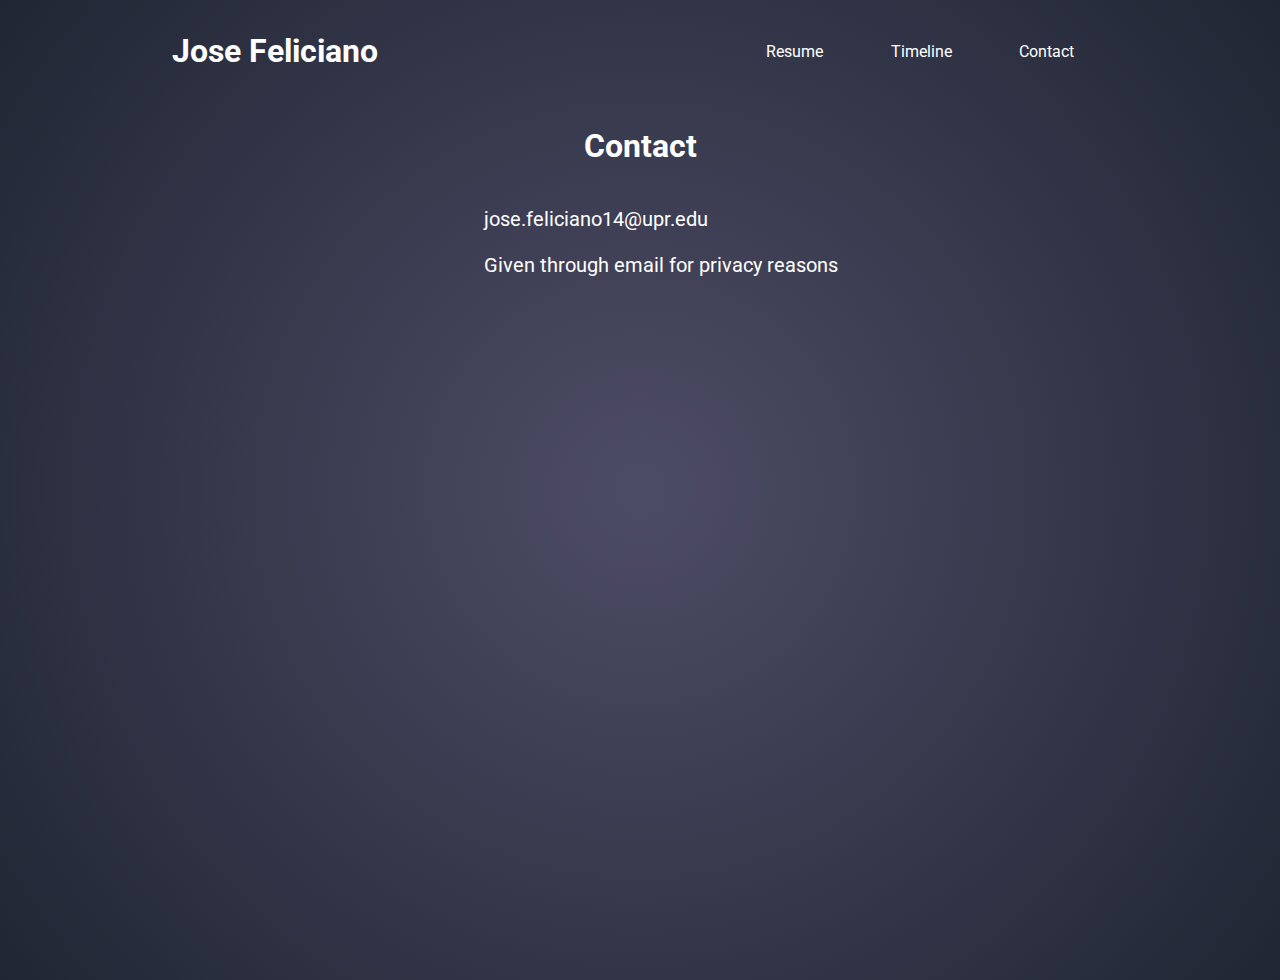
<file: contact.html>
<!DOCTYPE html>
<html lang="en">
    <head>
        <meta charset="UTF-8">
        <meta name="viewport" content="width=device-width, initial-scale=1.0">
        <meta http-equiv="X-UA-Compatible" content="ie=edge">
        <title>Contact</title>
        <link rel="stylesheet" href="./css/style.css">
        <link rel="stylesheet" href="./css/contact.css">
        <link rel="preconnect" href="https://fonts.googleapis.com">
        <link rel="preconnect" href="https://fonts.gstatic.com" crossorigin>
        <link href="https://fonts.googleapis.com/css2?family=Roboto:wght@100;300;400;500;700;900&display=swap" rel="stylesheet">
        <link rel="stylesheet" href="https://cdnjs.cloudflare.com/ajax/libs/font-awesome/6.1.2/css/all.min.css" integrity="sha512-1sCRPdkRXhBV2PBLUdRb4tMg1w2YPf37qatUFeS7zlBy7jJI8Lf4VHwWfZZfpXtYSLy85pkm9GaYVYMfw5BC1A==" crossorigin="anonymous" referrerpolicy="no-referrer" />
    </head>

    <body>
        <div class="background">
            <nav>
                <a href="/Personal-Website/home.html"><h1>Jose Feliciano</h1></a>
                <ul class="nav-links">
                    <li><a href="/Personal-Website/resume.html">Resume</a></li>
                    <li><a href="/Personal-Website/timeline.html">Timeline</a></li>
                    <li><a href="/Personal-Website/contact.html">Contact</a></li>
                </ul>
            </nav>

            <main>
                <h1 class="title">Contact</h1>

                <table>
                    <tr>
                        <td><i class="fa-solid fa-envelope"></i></td><td>jose.feliciano14@upr.edu</td>
                    </tr>
                    <tr>
                        <td><i class="fa-solid fa-phone"></i></td><td>Given through email for privacy reasons</td>
                    </tr>
                </table>
            </main>
        </div>

        <script src="https://cdnjs.cloudflare.com/ajax/libs/gsap/3.11.0/gsap.min.js"></script>
    </body>
</html>
</file>
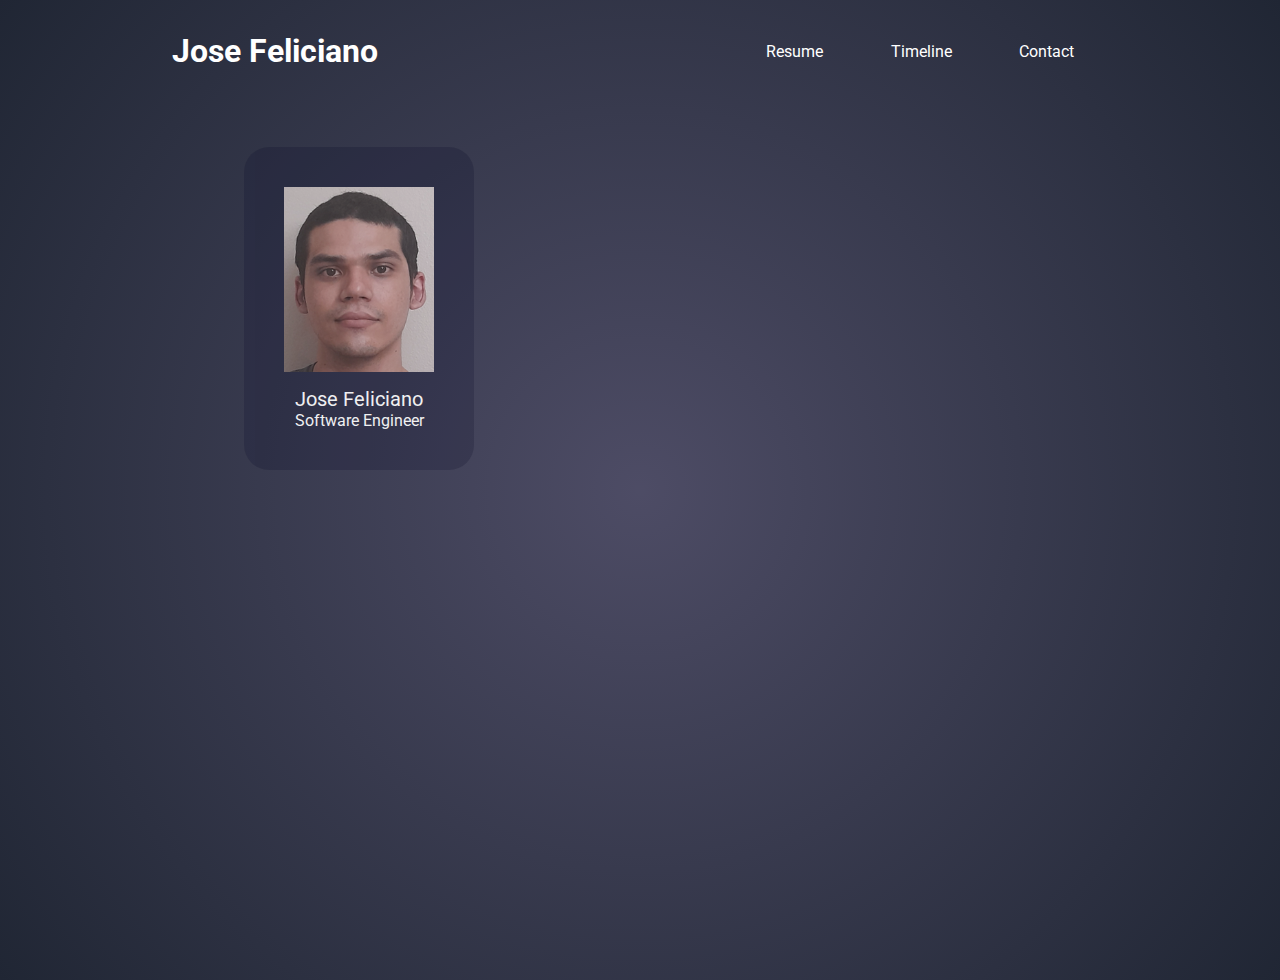
<file: home.html>
<!DOCTYPE html>
<html lang="en">
    <head>
        <meta charset="UTF-8">
        <meta name="viewport" content="width=device-width, initial-scale=1.0">
        <meta http-equiv="X-UA-Compatible" content="ie=edge">
        <title>Jose Feliciano</title>
        <link rel="stylesheet" href="./css/style.css">
        <link rel="stylesheet" href="./css/index.css">
        <link rel="preconnect" href="https://fonts.googleapis.com">
        <link rel="preconnect" href="https://fonts.gstatic.com" crossorigin>
        <link href="https://fonts.googleapis.com/css2?family=Roboto:wght@100;300;400;500;700;900&display=swap" rel="stylesheet">
        <link rel="stylesheet" href="https://cdnjs.cloudflare.com/ajax/libs/font-awesome/6.1.2/css/all.min.css" integrity="sha512-1sCRPdkRXhBV2PBLUdRb4tMg1w2YPf37qatUFeS7zlBy7jJI8Lf4VHwWfZZfpXtYSLy85pkm9GaYVYMfw5BC1A==" crossorigin="anonymous" referrerpolicy="no-referrer" />
    </head>

    <body>
        <div class="background">
            <nav>
                <a href="/Personal-Website/home.html"><h1>Jose Feliciano</h1></a>
                <ul class="nav-links">
                    <li><a href="/Personal-Website/resume.html">Resume</a></li>
                    <li><a href="/Personal-Website/timeline.html">Timeline</a></li>
                    <li><a href="/Personal-Website/contact.html">Contact</a></li>
                </ul>
            </nav>

            <main>
                <div class="bio">
                    <div class="bio-card-container">
                        <div class="bio-card" id="bio-card">
                            <img src="./img/headshot.png"/>
                            <p class="bio-name">Jose Feliciano</p>
                            <p>Software Engineer</p>
                        </div>
                    </div>
                    <div class="bio-text" id="bio-text">
                        <h3>About Me</h3>
                        <p>I am a software engineering student / fullstack developer from the University of Puerto Rico at Mayaguez. 
                            I have over 2 years of experience having worked both in the private and public sector. 
                            Currently I am interested in internships during the rest of my degree, and a full-time position after graduating in May 2023. 
                        </p>
                    </div>
                </div>

                <div class="menu" id="menu">
                    <a href="/Personal-Website/resume.html">
                        <div class="item-container" id="resume-item">
                            <i class="fa-solid fa-file"></i>
                            <h3>Resume</h3>
                        </div>
                    </a>
    
                    <a href="/Personal-Website/timeline.html">
                        <div class="item-container" id="timeline-item">
                            <i class="fa-solid fa-timeline"></i>
                            <h3>Career Timeline</h3>
                        </div>
                    </a>
    
                    <a href="/Personal-Website/contact.html">
                        <div class="item-container" id="contact-item">
                            <i class="fa-solid fa-phone"></i>
                            <h3>Contact</h3>
                        </div>
                    </a>
                </div>
            </main>
        </div>

        <script src="https://cdnjs.cloudflare.com/ajax/libs/gsap/3.11.0/gsap.min.js"></script>
        <script src="./js/index.js"></script>
    </body>
</html>
</file>
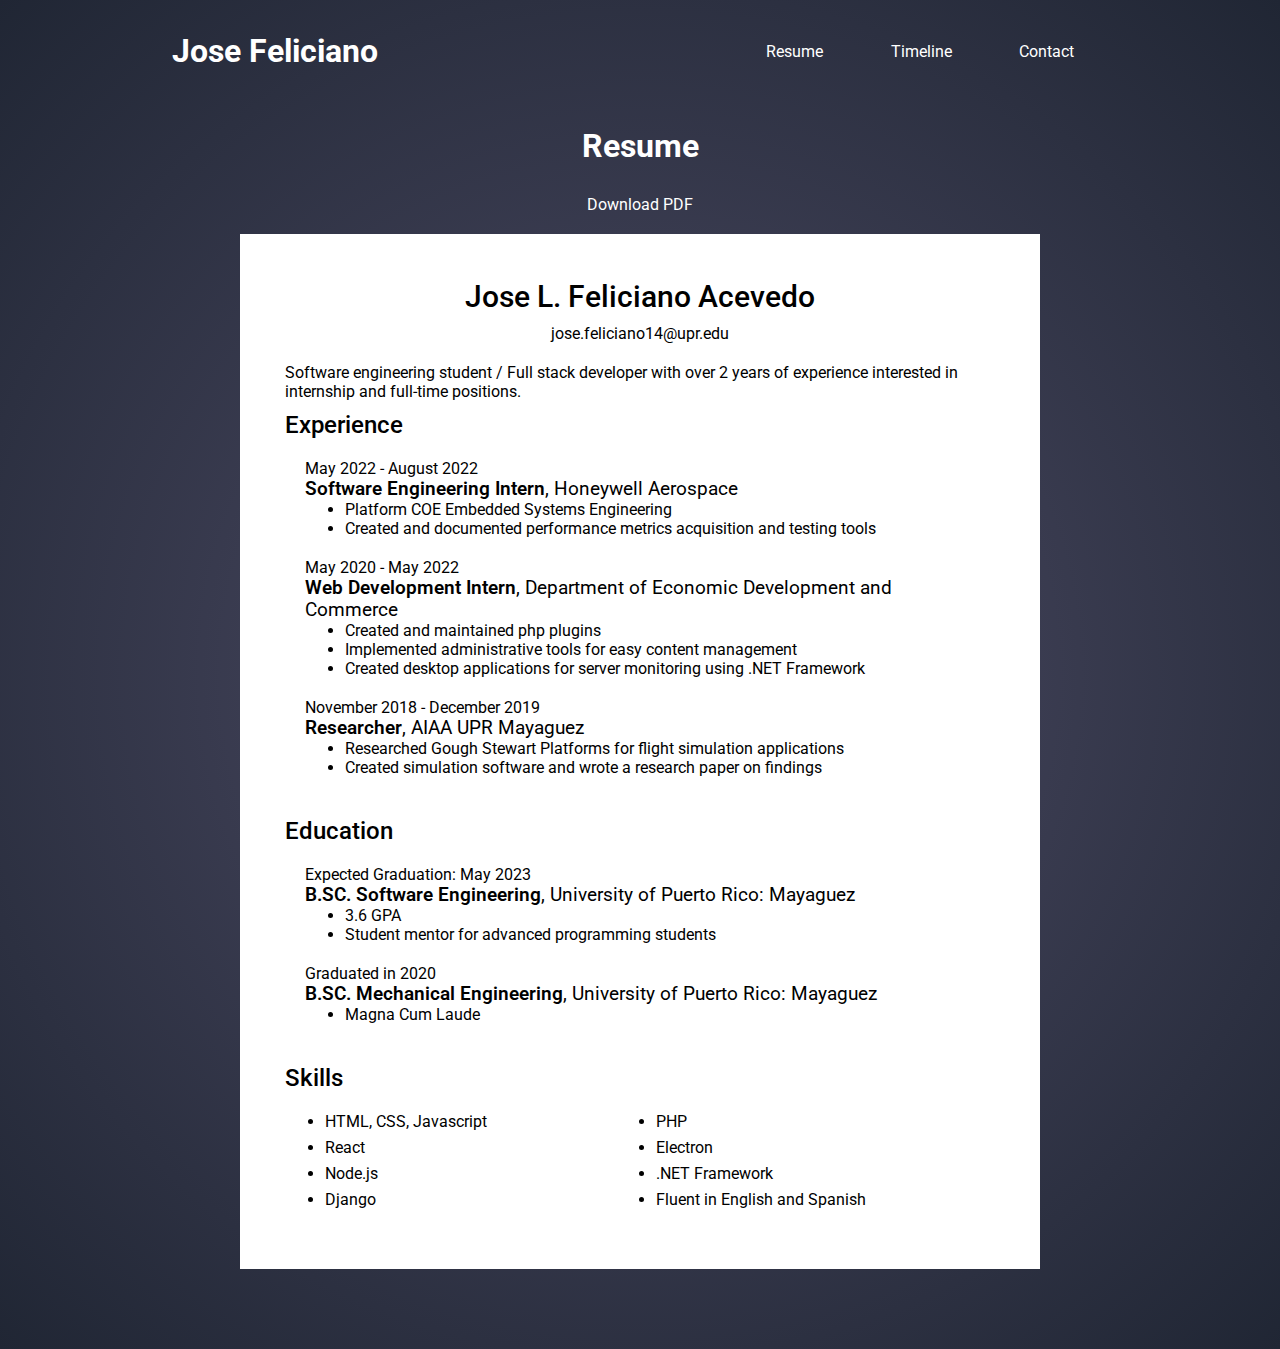
<file: resume.html>
<!DOCTYPE html>
<html lang="en">
    <head>
        <meta charset="UTF-8">
        <meta name="viewport" content="width=device-width, initial-scale=1.0">
        <meta http-equiv="X-UA-Compatible" content="ie=edge">
        <title>Resume</title>
        <link rel="stylesheet" href="./css/style.css">
        <link rel="stylesheet" href="./css/resume.css">
        <link rel="preconnect" href="https://fonts.googleapis.com">
        <link rel="preconnect" href="https://fonts.gstatic.com" crossorigin>
        <link href="https://fonts.googleapis.com/css2?family=Roboto:wght@100;300;400;500;700;900&display=swap" rel="stylesheet">
        <link rel="stylesheet" href="https://cdnjs.cloudflare.com/ajax/libs/font-awesome/6.1.2/css/all.min.css" integrity="sha512-1sCRPdkRXhBV2PBLUdRb4tMg1w2YPf37qatUFeS7zlBy7jJI8Lf4VHwWfZZfpXtYSLy85pkm9GaYVYMfw5BC1A==" crossorigin="anonymous" referrerpolicy="no-referrer" />
      </head>
<body>
    <div class="background">
        <nav>
            <a href="/Personal-Website/home.html"><h1>Jose Feliciano</h1></a>
            <ul class="nav-links">
                <li><a href="/Personal-Website/resume.html">Resume</a></li>
                <li><a href="/Personal-Website/timeline.html">Timeline</a></li>
                <li><a href="/Personal-Website/contact.html">Contact</a></li>
            </ul>
        </nav>

        <div class="title-container">
            <h1 class="title">Resume</h1>

            <a href="https://drive.google.com/file/d/1XUaGVLGs5jra8_bO6mz0cxB3usOJ-IjM/view" class="download-link"><p class="download-text"><i class="fa-solid fa-arrow-down"></i> Download PDF</p></a>
        </div>

        <div class="resume-container">
            <div class="paper">
                <div class="resume">
                    <div class="resume-header">
                        <h1 class="name">Jose L. Feliciano Acevedo</h1>
                        <p class="contact">jose.feliciano14@upr.edu</p>
                    </div>
                    
                    <p class="desc">Software engineering student / Full stack developer with over 2 years of experience interested in internship and full-time positions.</p>

                    <h2 class="section-title">Experience</h2>
                    <div class="section">
                        <div class="section-unit">
                            <h4 class="dates">May 2022 - August 2022</h4>
                            <h3 class="unit-title"><span>Software Engineering Intern</span>, Honeywell Aerospace</h3>
                            <ul>
                                <li>Platform COE Embedded Systems Engineering</li>
                                <li>Created and documented performance metrics acquisition and testing tools</li>
                            </ul>
                        </div>
    
                        <div class="section-unit">
                            <h4 class="dates">May 2020 - May 2022</h4>
                            <h3 class="unit-title"><span>Web Development Intern</span>, Department of Economic Development and Commerce</h3>
                            <ul>
                                <li>Created and maintained php plugins</li>
                                <li>Implemented administrative tools for easy content management</li>
                                <li>Created desktop applications for server monitoring using .NET Framework</li>
                            </ul>
                        </div>
    
                        <div class="section-unit">
                            <h4 class="dates">November 2018 - December 2019</h4>
                            <h3 class="unit-title"><span>Researcher</span>, AIAA UPR Mayaguez</h3>
                            <ul>
                                <li>Researched Gough Stewart Platforms for flight simulation applications</li>
                                <li>Created simulation software and wrote a research paper on findings</li>
                            </ul>
                        </div>
                    </div>

                    <h2 class="section-title">Education</h2>
                    <div class="section">
                        <div class="section-unit">
                            <h4 class="dates">Expected Graduation: May 2023</h4>
                            <h3 class="unit-title"><span>B.SC. Software Engineering</span>, University of Puerto Rico: Mayaguez</h3>
                            <ul>
                                <li>3.6 GPA</li>
                                <li>Student mentor for advanced programming students</li>
                            </ul>
                        </div>

                        <div class="section-unit">
                            <h4 class="dates">Graduated in 2020</h4>
                            <h3 class="unit-title"><span>B.SC. Mechanical Engineering</span>, University of Puerto Rico: Mayaguez</h3>
                            <ul>
                                <li>Magna Cum Laude</li>
                            </ul>
                        </div>
                    </div>

                    <h2 class="section-title">Skills</h2>
                    <div class="skills-section">
                        <div>
                            <ul class="skills-list">
                                <li>HTML, CSS, Javascript</li>
                                <li>React</li>
                                <li>Node.js</li>
                                <li>Django</li>
                                
                            </ul>
                        </div>
                        <div>
                            <ul class="skills-list">
                                <li>PHP</li>
                                <li>Electron</li>
                                <li>.NET Framework</li>
                                <li>Fluent in English and Spanish</li>
                            </ul>
                        </div>
                    </div>
                </div>
            </div>
        </div>
    </div>

    <script src="https://cdnjs.cloudflare.com/ajax/libs/gsap/3.11.0/gsap.min.js"></script>
</body>
</html>
</file>
<file: css/style.css>
* {
    margin: 0;
    --line-width: 2px;
    --icon-distance: 140px;
    --year-distance: calc(var(--icon-distance)/2 - 15px);

    --uprm-logo-size: 70px;
}

a{
    color: white;
    text-decoration: none;
}

.background{
    background: radial-gradient(circle, rgba(2,0,36,0.7), rgb(32, 38, 52));
    color: white;
    font-family: roboto;
    padding-bottom: 80px;

    overflow: hidden;

    min-height: 100vh;
}

nav{
    padding: 15px;
    display: flex;
    align-items: center;
    justify-content: space-around;

    min-height: 8vh;
    padding-bottom: 40px;
}

.nav-links{
    display: flex;
    justify-content: space-around;
    width: 30%;

    list-style: none;
}

.nav-links a{
    color: white;
    text-decoration: none;
}
</file>
<file: css/contact.css>
main{
    display: flex; 
    flex-direction: column;
    align-items: center;
}

.title{
    margin-bottom: 30px;
}

td{
    padding: 10px 20px;
}

table{
    font-size: 20px;
}

i{
    font-size: 30px;
}
</file>
<file: css/index.css>
main{
    display: flex;
    flex-direction: column;
    align-items: center;
    justify-content: center;
}

.bio{
    display: flex;

    margin-top: 20px;
    margin-bottom: 80px;

    width: 100%;
}

.bio-card-container{
    width: 100%;
    display: flex;
    align-items: center;
    justify-content:right;
    flex: 1;
}

.bio-card{
    border-radius: 25px;
    background-color: rgba(2,0,36,0.18);

    padding: 40px;

    position: relative;
    right: 180px;

    display: flex;
    align-items: center;
    flex-direction: column;
}

.bio-text{
    margin-left: 10px;
    margin-top: 40px;
    flex: 1;

    position: relative;
    right: 100px;
}

.bio-text > h3{
    font-size: 25px;
    margin-bottom: 10px;
}

.bio-text > p{
    max-width: 550px;
    font-size: 18px;
}

.bio-card > img{ 
    width: 150px;

    margin-bottom: 15px;
}

.bio-name{
    font-size: 20px;
}

.item-container{
    display: flex;
    flex-direction: column;
    align-items: center;

    cursor: pointer;
}

.item-container > i{
    font-size: 90px;
    margin-bottom: 20px;
}

.menu{
    width: 800px;
    
    display: flex;
    align-items: center;
    justify-content: space-between;
}
</file>
<file: css/resume.css>
.title-container{
    display: flex; 
    flex-direction: column;
    align-items: center;
}

.title{
    margin-bottom: 30px;
}

.download-link{
    margin-bottom: 20px;
}

.resume-container{
    display: flex;
    justify-content: center;
} 

.paper{
    background-color: white;
    color: black;
    min-height: 1035px;
    width: 800px;
}

.resume{
    padding: 45px;
}

.resume-header{
    display: flex;
    flex-direction: column;
    align-items: center;
}

.name{
    font-size: 30px;
    font-weight: 500;
    margin-bottom: 10px;
}

.contact{
    text-align: center;
    margin-bottom: 20px;
}

.desc{
    margin-bottom: 10px;
}

.section{
    padding: 20px; 
}

.section-unit{
    margin-bottom: 20px;
}

.section-title{
    font-weight: 500;
}

.dates{
    font-weight: 400;
}

.unit-title{
    font-weight: 400;
}

.unit-title > span{
    font-weight: 600;
}

.skills-section{
    display: grid;
    grid-template-columns: auto auto;

    margin-top: 20px;
}

.skills-list > li{
    margin-bottom: 7px;
}
</file>
